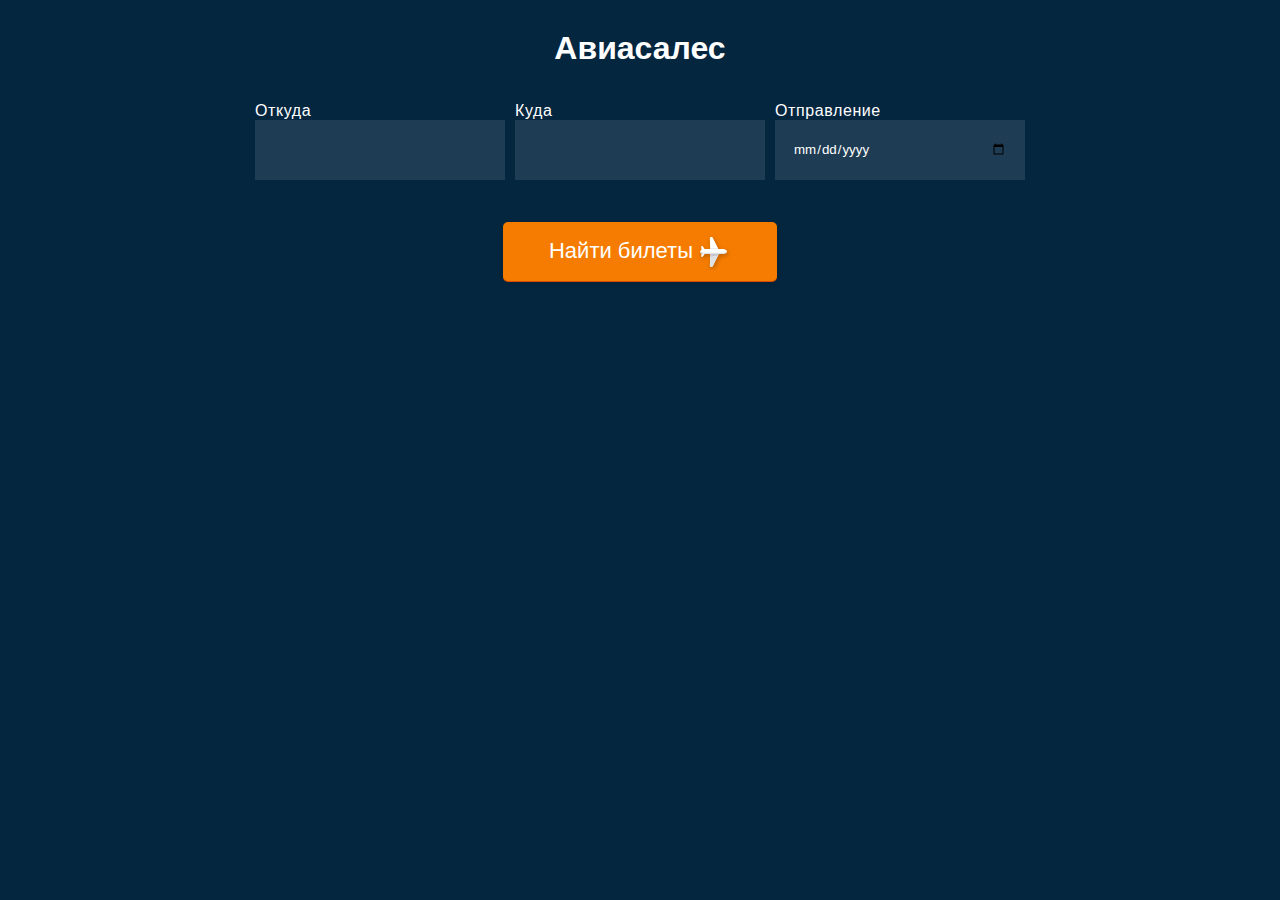
<file: dz_1/index.html>
<!DOCTYPE html>
<html lang="ru">

<head>
	<meta charset="UTF-8">
	<meta name="viewport" content="width=device-width, initial-scale=1.0">
	<title>Ависалес</title>
	<link rel="stylesheet" href="style.css">
</head>

<body>
	<h1>Авиасалес</h1>
	<main>

		<section class="wrapper">
			<form class="form-search">
				<div class="wrapper__search">
					<div class="input" style="display: block;">
						<label>Откуда
							<input type="text" class="input__cities-from" required>
						</label>
						<ul class="dropdown dropdown__cities-from">

						</ul>
					</div>

					<div class="input">
						<label>Куда
							<input type="text" class="input__cities-to" required>
						</label>
						<ul class="dropdown dropdown__cities-to">

						</ul>
					</div>

					<div class="input input__cities-from">
						<label>Отправление
							<input type="date" class="input__date-depart" required>
						</label>
					</div>
				</div>

				<div class="wrapper__button">
					<button type="submit" class="button button__search">
						<span class="button__search-text">Найти билеты</span>
					</button>
				</div>
			</form>
		</section>
		<section class="wrapper">

			<!-- <section class="wrapper__ticket" id="cheapest-ticket">
				<h2>Самый дешевый билет на выбранную дату</h2>
				
			</section> -->

			<!-- <section class="block__ticket" id="other-cheap-tickets">
				<h2>Самые дешевые билеты на другие даты</h2>
			</section> -->
		</section>


	</main>
<script src="./js/script.js"></script>
</body>

</html>



<!-- <h3 class="agent">Aviakassa</h3>
<div class="ticket__wrapper">
	<div class="left-side">
		<a href="https://www.aviasales.ru/search/SVX2905KGD1" class="button button__buy">Купить
			за 19700₽</a>
	</div>
	<div class="right-side">
		<div class="block-left">
			<div class="city__from">Вылет из города
				<span class="city__name">Екатеринбург</span>
			</div>
			<div class="date">29 мая 2020 г.</div>
		</div>

		<div class="block-right">
			<div class="changes">Без пересадок</div>
			<div class="city__to">Город назначения:
				<span class="city__name">Калининград</span>
			</div>
		</div>
	</div>
</div> -->
</file>
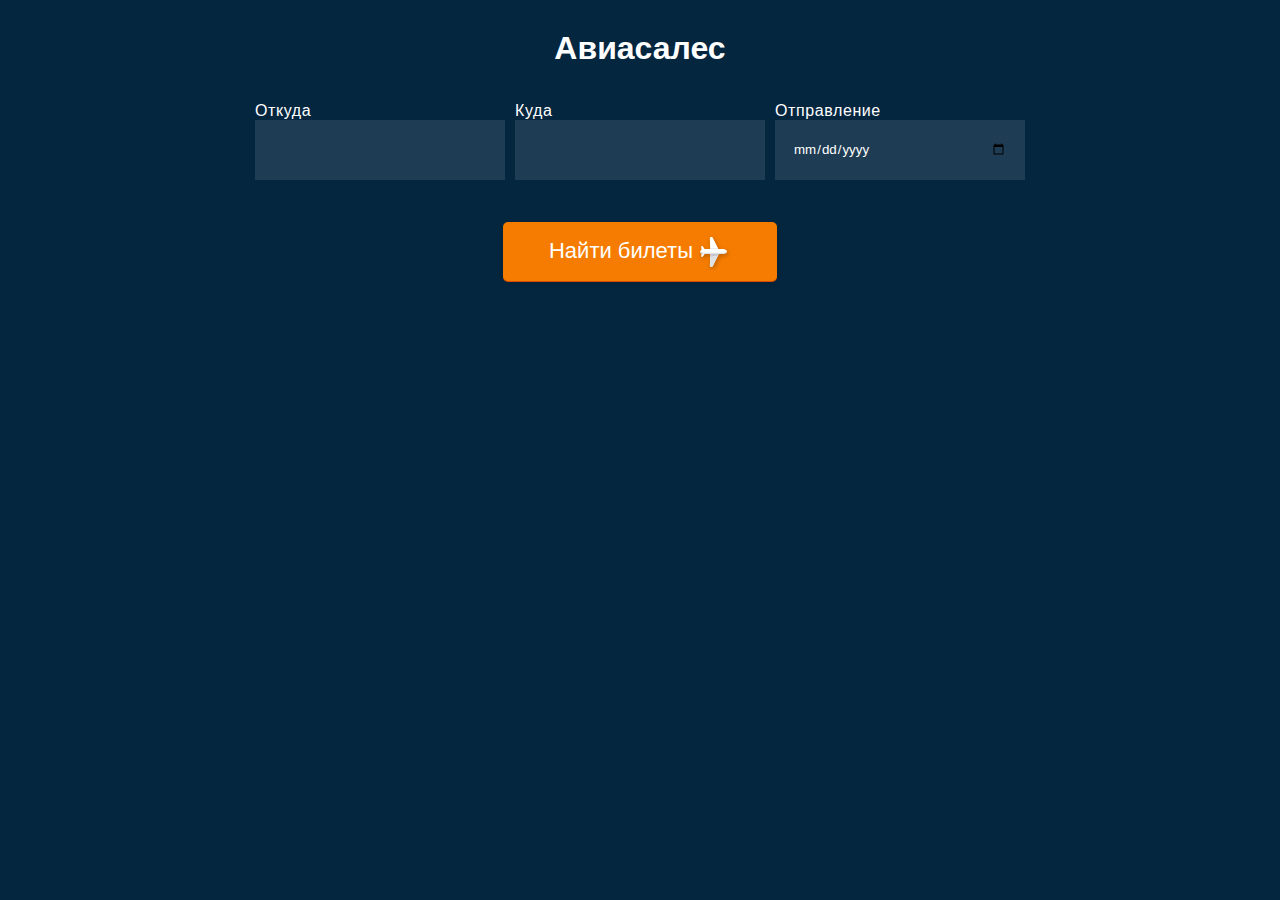
<file: dz_4/index.html>
<!DOCTYPE html>
<html lang="ru">

<head>
	<meta charset="UTF-8">
	<meta name="viewport" content="width=device-width, initial-scale=1.0">
	<title>Ависалес</title>
	<link rel="stylesheet" href="style.css">
</head>

<body>
	<h1>Авиасалес</h1>
	<main>

		<section class="wrapper">
			<form class="form-search">
				<div class="wrapper__search">
					<div class="input" style="display: block;">
						<label>Откуда
							<input type="text" class="input__cities-from" required>
						</label>
						<ul class="dropdown dropdown__cities-from">

						</ul>
					</div>

					<div class="input">
						<label>Куда
							<input type="text" class="input__cities-to" required>
						</label>
						<ul class="dropdown dropdown__cities-to">

						</ul>
					</div>

					<div class="input input__cities-from">
						<label>Отправление
							<input type="date" class="input__date-depart" required>
						</label>
					</div>
				</div>

				<div class="wrapper__button">
					<button type="submit" class="button button__search">
						<span class="button__search-text">Найти билеты</span>
					</button>
				</div>
			</form>
		</section>
		<section class="wrapper">

			<section class="wrapper__ticket" id="cheapest-ticket" style="display: none;">
				<!-- <h2>Самый дешевый билет на выбранную дату</h2> -->
				
			</section>

			<section class="block__ticket" id="other-cheap-tickets" style="display: none;">
				<!-- <h2>Самые дешевые билеты на другие даты</h2> -->
			</section>
		</section>


	</main>
<script src="./js/script.js"></script>
</body>

</html>



<!-- <h3 class="agent">Aviakassa</h3>
<div class="ticket__wrapper">
	<div class="left-side">
		<a href="https://www.aviasales.ru/search/SVX2905KGD1" class="button button__buy">Купить
			за 19700₽</a>
	</div>
	<div class="right-side">
		<div class="block-left">
			<div class="city__from">Вылет из города
				<span class="city__name">Екатеринбург</span>
			</div>
			<div class="date">29 мая 2020 г.</div>
		</div>

		<div class="block-right">
			<div class="changes">Без пересадок</div>
			<div class="city__to">Город назначения:
				<span class="city__name">Калининград</span>
			</div>
		</div>
	</div>
</div> -->
</file>
<file: dz_1/style.css>
/* prefixed by https://autoprefixer.github.io (PostCSS: v7.0.26, autoprefixer: v9.7.3) */*{-webkit-box-sizing:
     border-box; box-sizing: border-box; margin: 0; padding: 0; list-style-type: none;}body{font-family: "Open Sans", Helvetica, Arial, sans-serif; font-weight: 400; background: #05263F; color: #fff;}button{cursor: pointer;}input::-webkit-outer-spin-button,input::-webkit-inner-spin-button{-webkit-appearance: none;}h1,h2,h3{text-align: center; padding: 30px 0 15px;}.wrapper{max-width: 1000px; margin: 0 auto;}.wrapper__search,.wrapper__button{display: -webkit-box; display: -ms-flexbox; display: flex; -ms-flex-wrap: wrap; flex-wrap: wrap; -webkit-box-pack: center; -ms-flex-pack: center; justify-content: center; -webkit-box-align: center; -ms-flex-align: center; align-items: center;}.wrapper__button{margin-top: 50px;}.wrapper__search .input{min-width: 200px; max-width: 250px; height: 50px; margin: 20px 5px; letter-spacing: 0.6px; position: relative;}.wrapper__search .input input{-webkit-appearance: none; border: 0; -webkit-box-sizing: border-box; box-sizing: border-box; height: 60px; line-height: 2.25rem; padding: 9px 18px; position: relative; -webkit-transition: border-radius .3s, width .3s; -o-transition: border-radius .3s, width .3s; transition: border-radius .3s, width .3s; -webkit-box-shadow: inset 0 0 0 2px transparent; box-shadow: inset 0 0 0 2px transparent; z-index: 1; width: 100%; border-radius: inherit; color: inherit; background-color: #1e3c53;}.wrapper__search .input input:focus~.label{top: -25px; left: 0; color: #00416A;}input{-webkit-box-shadow: 0 0 0 2px #ff6d00; box-shadow: 0 0 0 2px #ff6d00; outline: none; font-family: inherit;}.dropdown{width: 100%; background: #fff; color: #000; max-height: 300px; overflow-x: hidden;}.dropdown__city{display: -webkit-box; display: -ms-flexbox; display: flex; -webkit-box-pack: justify; -ms-flex-pack: justify; justify-content: space-between; padding: 5px 15px; cursor: pointer;}.dropdown__city:hover{color: #d84d00;}.button{display: -webkit-box; display: -ms-flexbox; display: flex; -webkit-box-align: center; -ms-flex-align: center; align-items: center; -webkit-box-pack: center; -ms-flex-pack: center; justify-content: center; text-align: center; width: 100%; max-width: 274px; min-height: 59px; font-size: 1.375rem; font-style: normal; line-height: 1.4; font-weight: 500; color: inherit; padding: 10px 20px; border: none; border-radius: 5px; -webkit-appearance: none; background-color: #f57c00; -webkit-box-shadow: 0 1px 0 0 #d84d00, 0 2px 6px 0 rgba(0, 0, 0, .15); box-shadow: 0 1px 0 0 #d84d00, 0 2px 6px 0 rgba(0, 0, 0, .15); -webkit-transition: all .3s; -o-transition: all .3s; transition: all .3s;}.button:hover{background-color: #ffa353; -webkit-transition: all .3s; -o-transition: all .3s; transition: all .3s;}.button__search:after{content: ""; display: inline-block; width: 36px; height: 36px; background: 50% 50%/100% no-repeat url(img/plane.svg); margin-left: 2px;}.left-side,.right-side{padding: 20px; width: 100%;}.left-side{min-width: 270px; width: 270px; display: -webkit-box; display: -ms-flexbox; display: flex; -webkit-box-orient: vertical; -webkit-box-direction: normal; -ms-flex-direction: column; flex-direction: column; -webkit-box-align: center; -ms-flex-align: center; align-items: center;}.right-side{display: -webkit-box; display: -ms-flexbox; display: flex; -webkit-box-pack: justify; -ms-flex-pack: justify; justify-content: space-between; border-left: 1px solid black;}.button__buy{font-size: 16px; max-width: 166px; line-height: 1.25; padding-top: 5px; padding-bottom: 5px; width: 100%; font-weight: 600; font-family: inherit; text-decoration: none; margin-bottom: 15px;}.button__add{margin: 50px auto 0;}.ticket{width: 100%; max-width: 730px; margin: 30px auto; border-radius: 5px; -webkit-box-shadow: 0 1px 5px rgba(0, 0, 0, .15); box-shadow: 0 1px 5px rgba(0, 0, 0, .15); background-color: #1e3c53;}.ticket__wrapper{display: -webkit-box; display: -ms-flexbox; display: flex;}.agent{padding: 5px; text-align: center; border-bottom: 1px solid black;}.block-left,.block-right{display: -webkit-box; display: -ms-flexbox; display: flex; -webkit-box-orient: vertical; -webkit-box-direction: normal; -ms-flex-direction: column; flex-direction: column; -webkit-box-pack: justify; -ms-flex-pack: justify; justify-content: space-between;}.block-right{text-align: right;}.city__name{font-size: 18px; font-weight: 600;}.block__ticket{margin: 50px 0;}@media(max-width: 768px){.ticket__wrapper{-ms-flex-wrap: wrap; flex-wrap: wrap;}.left-side{width: 100%;}}@media(max-width: 550px){.right-side{-ms-flex-wrap: wrap; flex-wrap: wrap;}.left-side{min-width: 100%;}.block-right, .block-left{width: 100%;}.block-left{margin-bottom: 20px;}}
     .dropdown {
          position: relative;
          z-index: 2;
     }
</file>
<file: dz_4/style.css>
/* prefixed by https://autoprefixer.github.io (PostCSS: v7.0.26, autoprefixer: v9.7.3) */*{-webkit-box-sizing:
     border-box; box-sizing: border-box; margin: 0; padding: 0; list-style-type: none;}body{font-family: "Open Sans", Helvetica, Arial, sans-serif; font-weight: 400; background: #05263F; color: #fff;}button{cursor: pointer;}input::-webkit-outer-spin-button,input::-webkit-inner-spin-button{-webkit-appearance: none;}h1,h2,h3{text-align: center; padding: 30px 0 15px;}.wrapper{max-width: 1000px; margin: 0 auto;}.wrapper__search,.wrapper__button{display: -webkit-box; display: -ms-flexbox; display: flex; -ms-flex-wrap: wrap; flex-wrap: wrap; -webkit-box-pack: center; -ms-flex-pack: center; justify-content: center; -webkit-box-align: center; -ms-flex-align: center; align-items: center;}.wrapper__button{margin-top: 50px;}.wrapper__search .input{min-width: 200px; max-width: 250px; height: 50px; margin: 20px 5px; letter-spacing: 0.6px; position: relative;}.wrapper__search .input input{-webkit-appearance: none; border: 0; -webkit-box-sizing: border-box; box-sizing: border-box; height: 60px; line-height: 2.25rem; padding: 9px 18px; position: relative; -webkit-transition: border-radius .3s, width .3s; -o-transition: border-radius .3s, width .3s; transition: border-radius .3s, width .3s; -webkit-box-shadow: inset 0 0 0 2px transparent; box-shadow: inset 0 0 0 2px transparent; z-index: 1; width: 100%; border-radius: inherit; color: inherit; background-color: #1e3c53;}.wrapper__search .input input:focus~.label{top: -25px; left: 0; color: #00416A;}input{-webkit-box-shadow: 0 0 0 2px #ff6d00; box-shadow: 0 0 0 2px #ff6d00; outline: none; font-family: inherit;}.dropdown{width: 100%; background: #fff; color: #000; max-height: 300px; overflow-x: hidden;}.dropdown__city{display: -webkit-box; display: -ms-flexbox; display: flex; -webkit-box-pack: justify; -ms-flex-pack: justify; justify-content: space-between; padding: 5px 15px; cursor: pointer;}.dropdown__city:hover{color: #d84d00;}.button{display: -webkit-box; display: -ms-flexbox; display: flex; -webkit-box-align: center; -ms-flex-align: center; align-items: center; -webkit-box-pack: center; -ms-flex-pack: center; justify-content: center; text-align: center; width: 100%; max-width: 274px; min-height: 59px; font-size: 1.375rem; font-style: normal; line-height: 1.4; font-weight: 500; color: inherit; padding: 10px 20px; border: none; border-radius: 5px; -webkit-appearance: none; background-color: #f57c00; -webkit-box-shadow: 0 1px 0 0 #d84d00, 0 2px 6px 0 rgba(0, 0, 0, .15); box-shadow: 0 1px 0 0 #d84d00, 0 2px 6px 0 rgba(0, 0, 0, .15); -webkit-transition: all .3s; -o-transition: all .3s; transition: all .3s;}.button:hover{background-color: #ffa353; -webkit-transition: all .3s; -o-transition: all .3s; transition: all .3s;}.button__search:after{content: ""; display: inline-block; width: 36px; height: 36px; background: 50% 50%/100% no-repeat url(img/plane.svg); margin-left: 2px;}.left-side,.right-side{padding: 20px; width: 100%;}.left-side{min-width: 270px; width: 270px; display: -webkit-box; display: -ms-flexbox; display: flex; -webkit-box-orient: vertical; -webkit-box-direction: normal; -ms-flex-direction: column; flex-direction: column; -webkit-box-align: center; -ms-flex-align: center; align-items: center;}.right-side{display: -webkit-box; display: -ms-flexbox; display: flex; -webkit-box-pack: justify; -ms-flex-pack: justify; justify-content: space-between; border-left: 1px solid black;}.button__buy{font-size: 16px; max-width: 166px; line-height: 1.25; padding-top: 5px; padding-bottom: 5px; width: 100%; font-weight: 600; font-family: inherit; text-decoration: none; margin-bottom: 15px;}.button__add{margin: 50px auto 0;}.ticket{width: 100%; max-width: 730px; margin: 30px auto; border-radius: 5px; -webkit-box-shadow: 0 1px 5px rgba(0, 0, 0, .15); box-shadow: 0 1px 5px rgba(0, 0, 0, .15); background-color: #1e3c53;}.ticket__wrapper{display: -webkit-box; display: -ms-flexbox; display: flex;}.agent{padding: 5px; text-align: center; border-bottom: 1px solid black;}.block-left,.block-right{display: -webkit-box; display: -ms-flexbox; display: flex; -webkit-box-orient: vertical; -webkit-box-direction: normal; -ms-flex-direction: column; flex-direction: column; -webkit-box-pack: justify; -ms-flex-pack: justify; justify-content: space-between;}.block-right{text-align: right;}.city__name{font-size: 18px; font-weight: 600;}.block__ticket{margin: 50px 0;}@media(max-width: 768px){.ticket__wrapper{-ms-flex-wrap: wrap; flex-wrap: wrap;}.left-side{width: 100%;}}@media(max-width: 550px){.right-side{-ms-flex-wrap: wrap; flex-wrap: wrap;}.left-side{min-width: 100%;}.block-right, .block-left{width: 100%;}.block-left{margin-bottom: 20px;}}
     .dropdown {
          position: relative;
          z-index: 2;
     }
</file>
